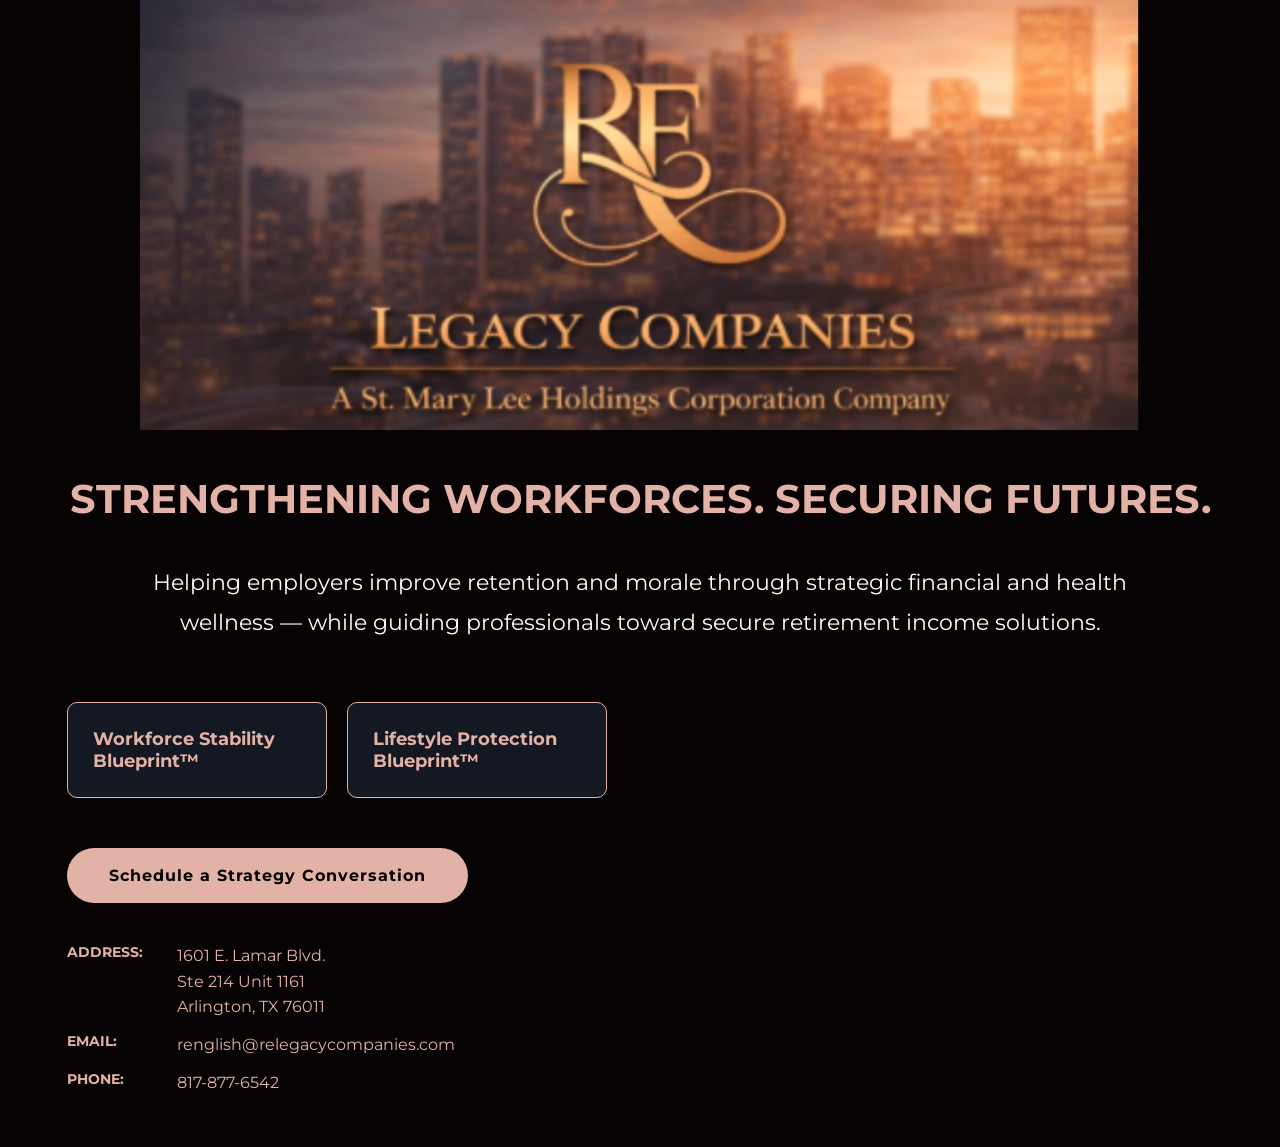
<file: index.html>
<!DOCTYPE html>
<html lang="en">
<head>
<meta charset="UTF-8">
<title>Rosemary English | Workforce & Income Strategy Advisor</title>
<meta name="viewport" content="width=device-width, initial-scale=1.0">

<link href="https://fonts.googleapis.com/css2?family=Montserrat:wght@400;500;600;700&display=swap" rel="stylesheet">
<link rel="stylesheet" href="style.css">
</head>

<body>

<div class="top-banner">
  <img src="citylogo.png" alt="Banner">
</div>

<section class="hero">
  <div class="container">

    <h1 class="main-headline">
      STRENGTHENING WORKFORCES. SECURING FUTURES.
    </h1>

    <p class="subtext full-width">
      Helping employers improve retention and morale through strategic
      financial and health wellness — while guiding professionals toward
      secure retirement income solutions.
    </p>

   <div class="content-row">

    <!-- LEFT SIDE -->
    <div class="left-column">

      <div class="services">
        <!-- CLICKABLE CARD 1 -->
        <div class="card" onclick="toggleCard(this)">
            <h4>Workforce Stability Blueprint™</h4>
            <div class="card-content">
                <p>A comprehensive strategy designed to strengthen retention, protect business continuity, and align financial structures with long-term organizational objectives.</p>
                <ul>
                    <li>Employer-sponsored benefit optimization</li>
                    <li>Cost containment strategies</li>
                    <li>Key person insurance evaluation</li>
                    <li>Executive retention planning</li>
                    <li>Workforce engagement solutions</li>
                    <li>Financial recovery consultation</li>
                    <li>Corporate asset repositioning</li>
                </ul>
            </div>
        </div>

        <!-- CLICKABLE CARD 2 -->
        <div class="card" onclick="toggleCard(this)">
            <h4>Lifestyle Protection Blueprint™</h4>
            <div class="card-content">
                <p>A personalized income protection and asset optimization framework designed to safeguard earnings and create dependable long-term stability.</p>
                <ul>
                    <li>Retirement income structuring</li>
                    <li>Annuity design strategies</li>
                    <li>Life settlement evaluation</li>
                    <li>Liquidity planning</li>
                    <li>Risk mitigation integration</li>
                    <li>Income continuity planning</li>
                </ul>
            </div>
        </div>
      </div>

      <div class="cta-contact-group">
        <div class="cta-wrapper">
          <a href="mailto:renglish@relegacycompanies.com" class="cta-button">
            Schedule a Strategy Conversation
          </a>
        </div>

        <div class="contact">
          <div class="contact-row">
            <span class="label">ADDRESS:</span>
            <span class="value address">
              <span>1601 E. Lamar Blvd.</span>
              <span>Ste 214 Unit 1161</span>
              <span>Arlington, TX 76011</span>
            </span>
          </div>
          <div class="contact-row">
            <span class="label">EMAIL:</span>
            <span class="value">renglish@relegacycompanies.com</span>
          </div>
          <div class="contact-row">
            <span class="label">PHONE:</span>
            <span class="value">817-877-6542</span>
          </div>
        </div>
      </div>
    </div>

    <!-- RIGHT SIDE (VIDEO) -->
    <div class="right-column">
      <div class="video-wrapper">
        <iframe
          src="https://www.youtube.com/embed/8dW3BIzHCPo?rel=0"
          allowfullscreen>
        </iframe>
      </div>
    </div>

  </div>
  </div>
</section>

<!-- JAVASCRIPT FOR CLICKABLE CARDS -->
<script>
function toggleCard(selectedCard) {
    const allCards = document.querySelectorAll(".card");

    allCards.forEach(card => {
        const content = card.querySelector(".card-content");
        if (card !== selectedCard) {
            card.classList.remove("active");
            if(content) content.style.height = "0px";
        }
    });

    const content = selectedCard.querySelector(".card-content");

    if (selectedCard.classList.contains("active")) {
        content.style.height = content.scrollHeight + "px";
        requestAnimationFrame(() => {
            content.style.height = "0px";
        });
        selectedCard.classList.remove("active");
    } else {
        selectedCard.classList.add("active");
        content.style.height = "auto";
        const height = content.scrollHeight + "px";
        content.style.height = "0px";
        requestAnimationFrame(() => {
            content.style.height = height;
        });
    }
}
</script>

</body>
</html>
</file>
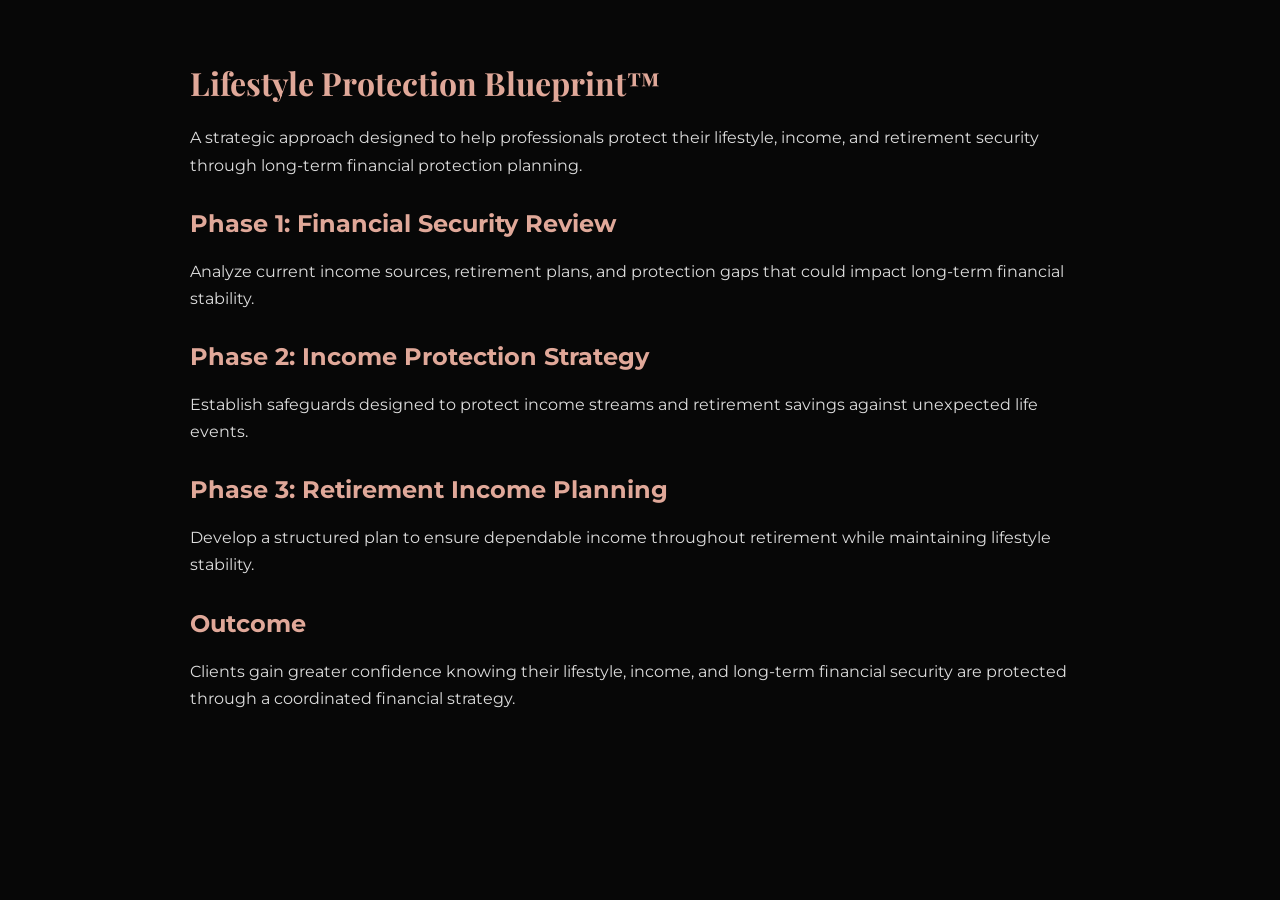
<file: lifestyle-blueprint.html>
<!DOCTYPE html>
<html lang="en">
<head>
<meta charset="UTF-8">
<title>Lifestyle Protection Blueprint</title>

<link href="https://fonts.googleapis.com/css2?family=Montserrat:wght@400;500;600;700&family=Playfair+Display:wght@600;700&display=swap" rel="stylesheet">

<style>

body{
background:#070707;
color:white;
font-family:'Montserrat',sans-serif;
margin:0;
padding:40px;
max-width:900px;
margin:auto;
}

h1{
font-family:'Playfair Display',serif;
color:#e0a899;
margin-bottom:20px;
}

h2{
color:#e0a899;
margin-top:30px;
}

p{
line-height:1.7;
color:#ddd;
}

.section{
margin-bottom:30px;
}

</style>
</head>

<body>

<h1>Lifestyle Protection Blueprint™</h1>

<div class="section">
<p>
A strategic approach designed to help professionals protect their lifestyle, income, and retirement security through long-term financial protection planning.
</p>
</div>

<div class="section">
<h2>Phase 1: Financial Security Review</h2>
<p>
Analyze current income sources, retirement plans, and protection gaps that could impact long-term financial stability.
</p>
</div>

<div class="section">
<h2>Phase 2: Income Protection Strategy</h2>
<p>
Establish safeguards designed to protect income streams and retirement savings against unexpected life events.
</p>
</div>

<div class="section">
<h2>Phase 3: Retirement Income Planning</h2>
<p>
Develop a structured plan to ensure dependable income throughout retirement while maintaining lifestyle stability.
</p>
</div>

<div class="section">
<h2>Outcome</h2>
<p>
Clients gain greater confidence knowing their lifestyle, income, and long-term financial security are protected through a coordinated financial strategy.
</p>
</div>

</body>
</html>
</file>
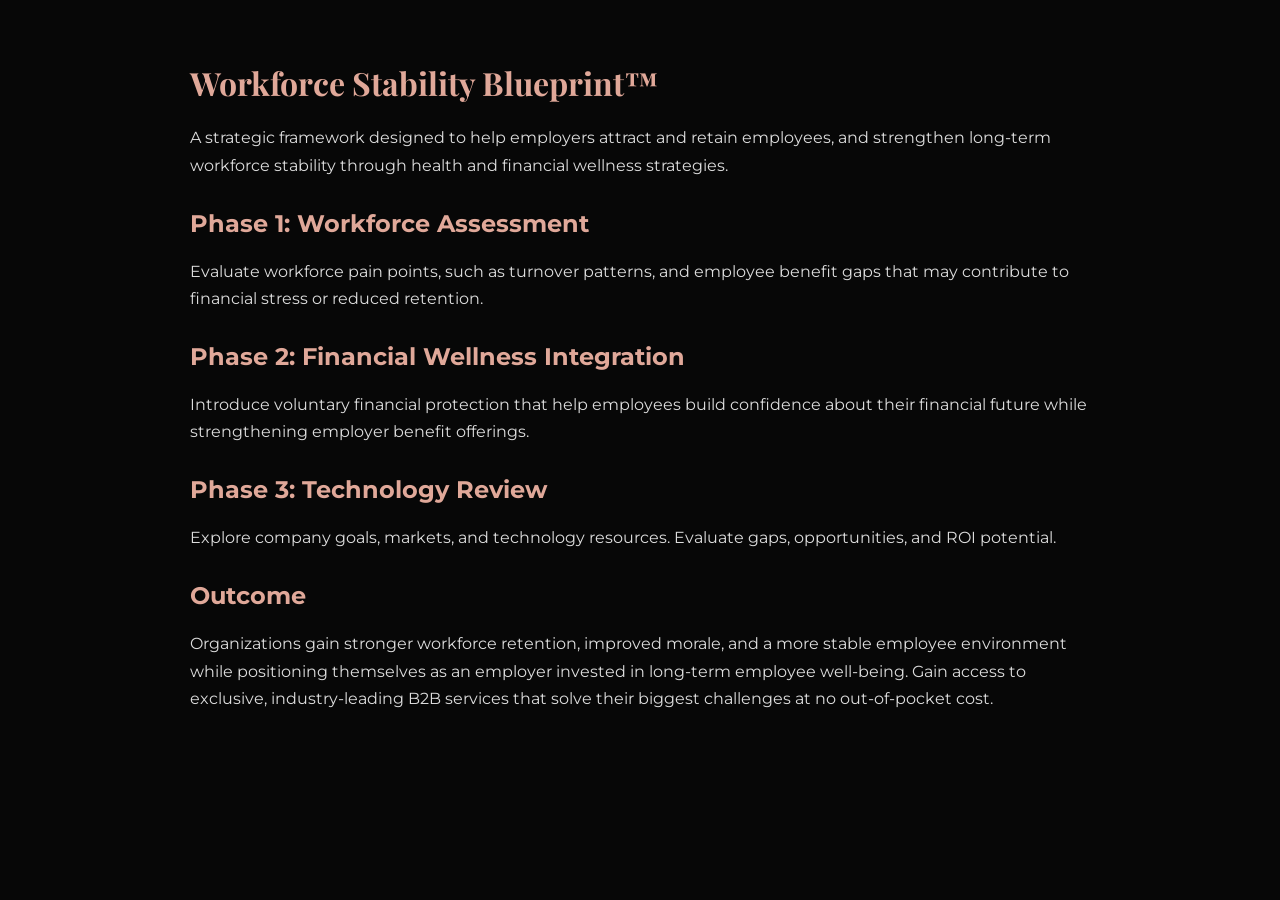
<file: workforce-blueprint.html>
<!DOCTYPE html>
<html lang="en">
<head>
<meta charset="UTF-8">
<title>Workforce Stability Blueprint</title>

<link href="https://fonts.googleapis.com/css2?family=Montserrat:wght@400;500;600;700&family=Playfair+Display:wght@600;700&display=swap" rel="stylesheet">

<style>

body{
background:#070707;
color:white;
font-family:'Montserrat',sans-serif;
margin:0;
padding:40px;
max-width:900px;
margin:auto;
}

h1{
font-family:'Playfair Display',serif;
color:#e0a899;
margin-bottom:20px;
}

h2{
color:#e0a899;
margin-top:30px;
}

p{
line-height:1.7;
color:#ddd;
}

.section{
margin-bottom:30px;
}

</style>
</head>

<body>

<h1>Workforce Stability Blueprint™</h1>

<div class="section">
<p>
A strategic framework designed to help employers attract and retain employees, and strengthen long-term workforce stability through health and financial wellness strategies.
</p>
</div>

<div class="section">
<h2>Phase 1: Workforce Assessment</h2>
<p>
Evaluate workforce pain points, such as turnover patterns, and employee benefit gaps that may contribute to financial stress or reduced retention.
</p>
</div>

<div class="section">
<h2>Phase 2: Financial Wellness Integration</h2>
<p>
Introduce voluntary financial protection that help employees build confidence about their financial future while strengthening employer benefit offerings.
</p>
</div>

<div class="section">
<h2>Phase 3: Technology Review</h2>
<p>
Explore company goals, markets, and technology resources. Evaluate gaps, opportunities, and ROI potential.  
</p>
</div>

<div class="section">
<h2>Outcome</h2>
<p>
Organizations gain stronger workforce retention, improved morale, and a more stable employee environment while positioning themselves as an employer invested in long-term employee well-being.  Gain access to exclusive, industry-leading B2B services that solve their biggest challenges at no out-of-pocket cost. 
</p>
</div>

</body>
</html>
</file>
<file: style.css>
* {
    margin: 0;
    padding: 0;
    box-sizing: border-box;
}

body {
    font-family: 'Montserrat', sans-serif;
    background: #070304;
    color: #fff;
    overflow-x: hidden;
}

/* CONTAINER */
.container {
    width: 92%;
    max-width: 1200px;
    margin: auto;
    padding: 0 16px;
}

/* BANNER */
.top-banner {
    text-align: center;
    margin-bottom: 40px;
}

.top-banner img {
    width: 100%;
    max-width: 1000px;
}

/* HEADLINE */
.main-headline {
    text-align: center;
    font-size: 40px;
    margin: 40px 0;
    color: #e3b2a6;
}

/* PARAGRAPH */
.full-width {
    width: 100%;
    max-width: 100%;
    margin: 0 auto 60px auto;
    font-size: 22px;
    line-height: 1.8;
    text-align: center;
    padding: 0 40px;
}

/* LAYOUT */
.content-row {
    display: flex;
    gap: 50px;
    align-items: stretch;
    justify-content: center;
    width: 100%;
    max-width: 1200px;
    margin: 40px auto; 
}

/* LEFT COLUMN */
.left-column {
    flex: 0 0 540px;
    display: flex;
    flex-direction: column;
    align-items: flex-start;
}

/* EXPANDABLE CARDS */
.services {
    display: flex;
    gap: 20px;
    width: 100%;
    margin-bottom: 50px; 
    align-items: flex-start; /* Keeps cards from stretching vertically */
}

.card {
    flex: 1;
    background: #141822;
    padding: 25px;
    border-radius: 10px;
    border: 1px solid #e3b2a6;
    color: #fff;
    cursor: pointer;
    transition: 0.3s ease;
    overflow: hidden;
}

.card:hover {
    border-color: #fff;
}

.card h4 {
    color: #e3b2a6;
    font-size: 18px;
    margin-bottom: 0;
    transition: margin 0.3s ease;
}

.card.active h4 {
    margin-bottom: 15px;
}

/* Hidden Content Logic */
.card-content {
    height: 0;
    opacity: 0;
    overflow: hidden;
    transition: height 0.4s ease, opacity 0.3s ease;
    font-size: 14px;
    line-height: 1.6;
}

.card.active .card-content {
    opacity: 1;
}

.card-content ul {
    margin-top: 10px;
    padding-left: 20px;
}

.card-content li {
    margin-bottom: 5px;
}

/* CTA + CONTACT GROUP */
.cta-contact-group {
    display: flex;
    flex-direction: column;
    align-items: flex-start;
    width: 100%;
}

.cta-wrapper, .contact {
    width: 100%;
    max-width: 520px;
    text-align: left;
}

.cta-wrapper {
    margin-bottom: 40px;
}

.cta-button {
    background: #e3b2a6;
    color: #000;
    padding: 18px 42px;
    border-radius: 50px;
    text-decoration: none;
    display: inline-block;
    font-weight: 700;
    letter-spacing: 1px;
    transition: transform 0.2s ease;
}

.cta-button:hover {
    transform: scale(1.05);
}

/* CONTACT */
.contact {
    color: #e3b2a6;
    text-align: left;
    width: 100%;
}

.contact-row {
    display: grid;
    grid-template-columns: 100px 1fr;
    gap: 10px;
    margin-bottom: 12px;
}

.label {
    font-weight: 700;
    font-size: 14px;
    text-transform: uppercase;
}

.value {
    line-height: 1.6;
    color: #e3b2a6; /* This makes the white text peach */
}

.address {
    display: flex;
    flex-direction: column;
}

/* VIDEO */
.right-column {
    flex: 1;
    display: flex;
}

.video-wrapper {
    width: 100%;
    height: 100%;
    display: flex;
}

.video-wrapper iframe {
    width: 100%;
    height: 100%;
    min-height: 400px;
    border-radius: 10px;
    border: none;
}

/* MOBILE */
@media (max-width: 700px) {
    .container {
        padding: 0 15px;
    }
    
    .content-row {
        flex-direction: column;
        align-items: center; 
        gap: 40px;
    }

   .left-column {
        flex: none;
        width: 100%;
    }

   .services {
        flex-direction: column;
        width: 100%;
    }

    .card {
        width: 100%;
    }

    .contact-row {
        grid-template-columns: 85px 1fr;
    }

    .right-column {
        width: 100%;
        aspect-ratio: 16 / 9;
    }
}
</file>
